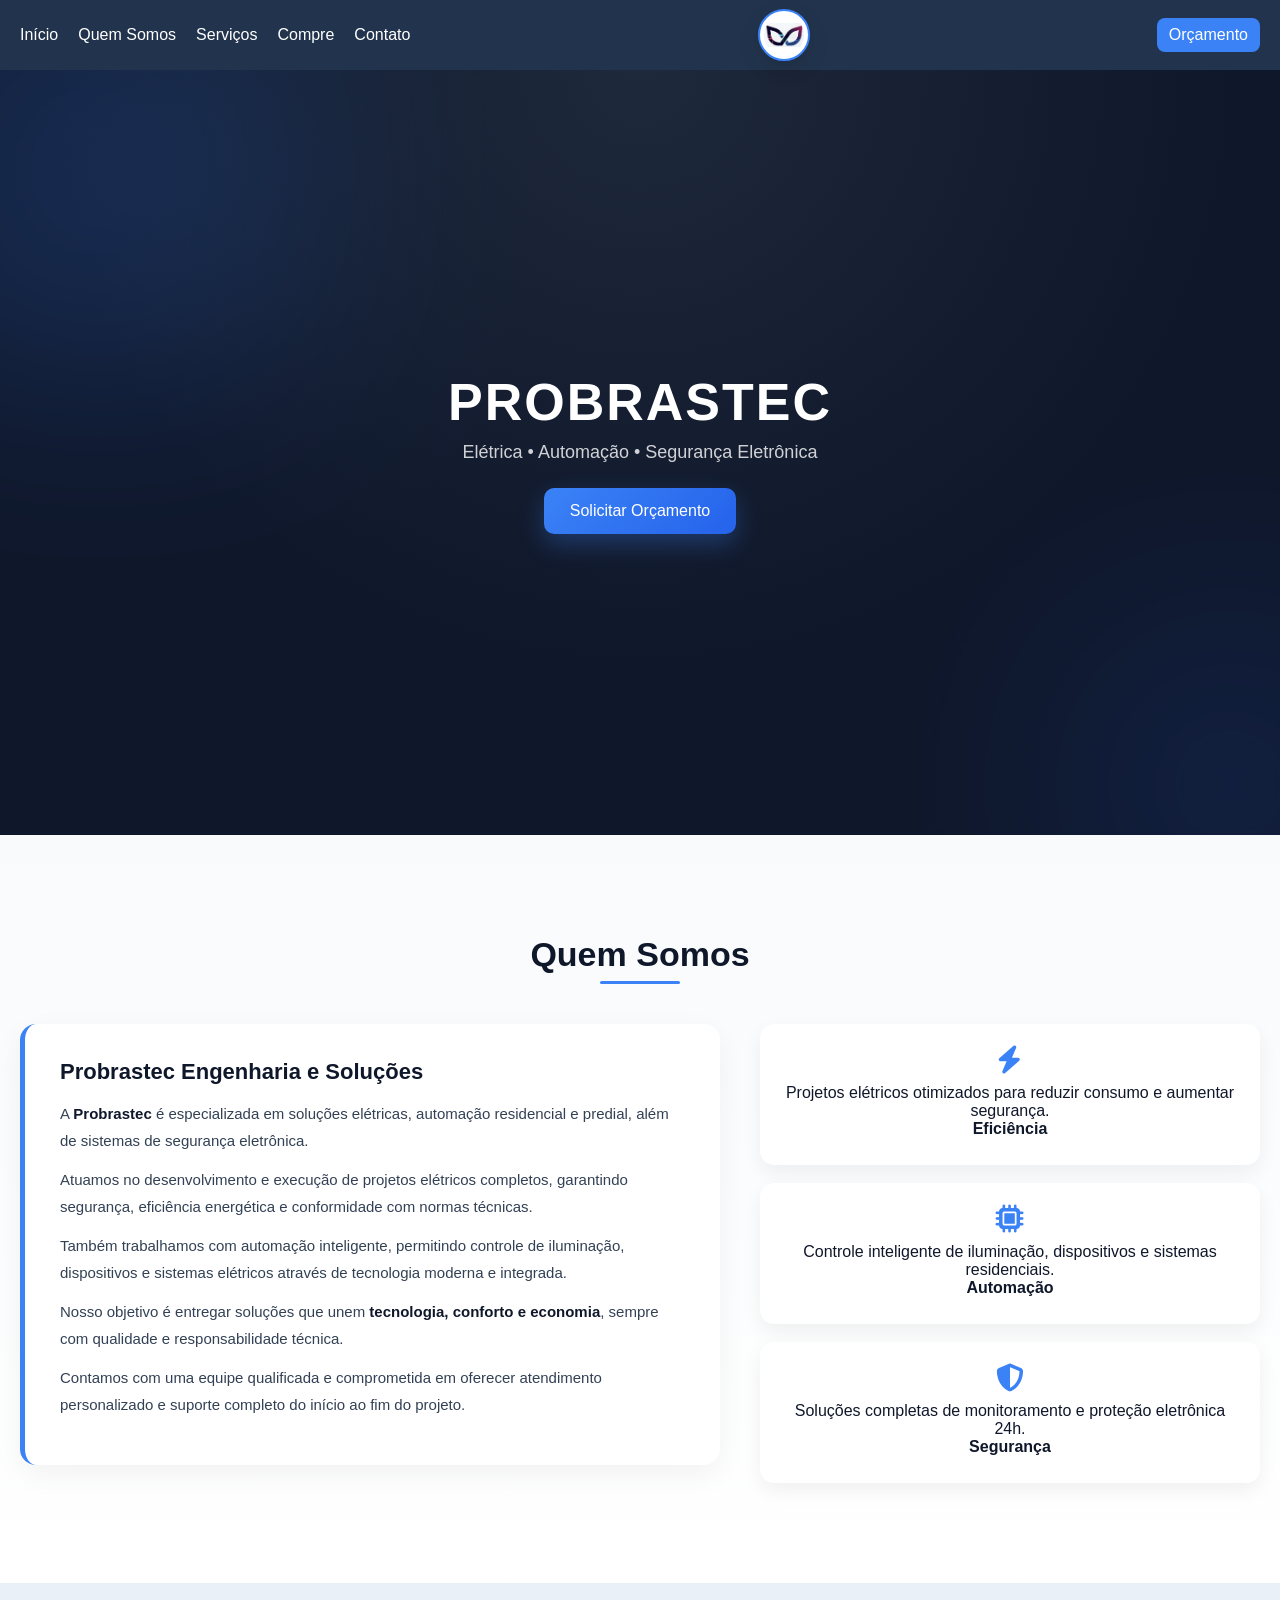
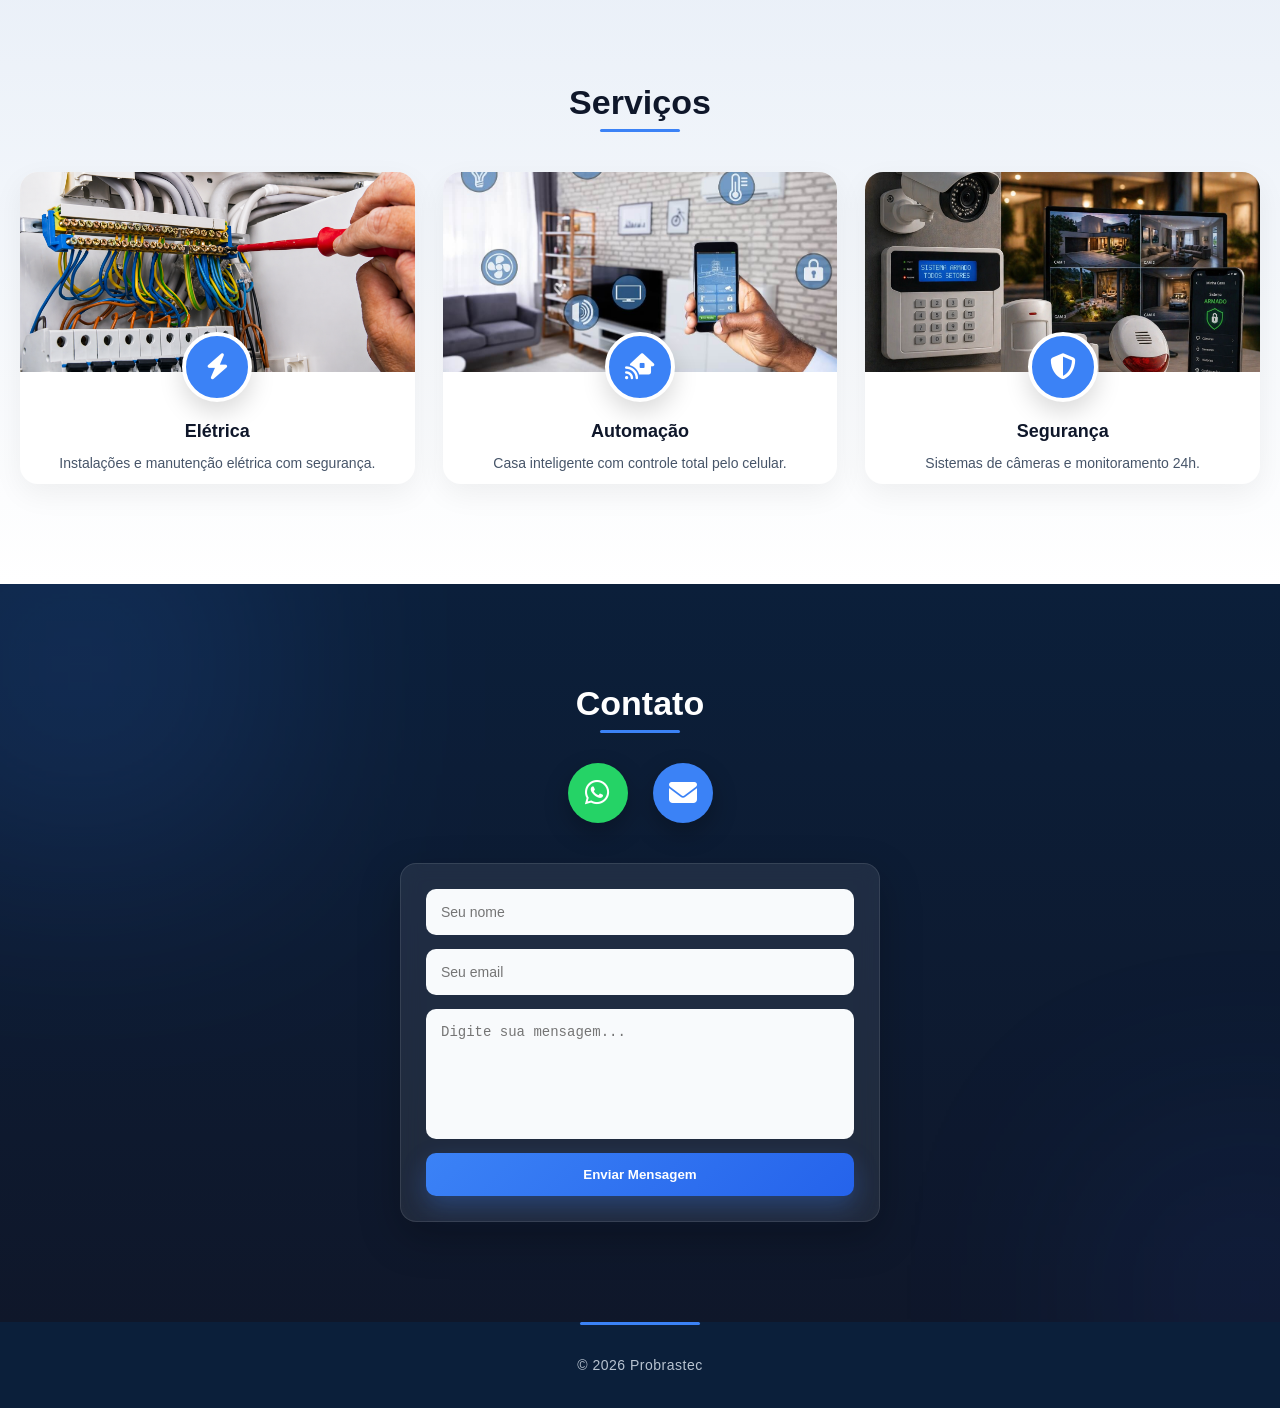
<file: index.html>
<!DOCTYPE html>
<html lang="pt-BR">
<head>
  <meta charset="UTF-8">
  <meta name="viewport" content="width=device-width, initial-scale=1.0">
  <title>Probrastec</title>

  <link rel="stylesheet" href="https://cdnjs.cloudflare.com/ajax/libs/font-awesome/6.5.0/css/all.min.css">
  <link rel="stylesheet" href="style.css">
</head>

<body>

<!-- NAV -->
<nav class="nav">

  <!-- MENU MOBILE (3 BARRAS) -->
  <div class="menu-toggle" onclick="toggleMenu()">
    <span></span>
    <span></span>
    <span></span>
  </div>

  <!-- MENU -->
  <ul class="menu">
    <li><a href="#home">Início</a></li>
    <li><a href="#sobre">Quem Somos</a></li>
    <li><a href="#servicos">Serviços</a></li>
    <li><a href="compre.html">Compre</a></li>
    <li><a href="#contato">Contato</a></li>
  </ul>

  <!-- LOGO -->
  <div class="logo">
    <img src="logo.jpg" alt="Logo">
  </div>

  <!-- BOTÃO -->
  <a class="btn-nav" href="https://wa.me/5521996361723">
    Orçamento
  </a>

</nav>

<!-- HERO -->
<header id="home">
  <h1>PROBRASTEC</h1>
  <p>Elétrica • Automação • Segurança Eletrônica</p>
  <a class="btn" href="https://wa.me/5521996361723">Solicitar Orçamento</a>
</header>

<!-- QUEM SOMOS -->
<section id="sobre">
  <div class="container">

    <h2>Quem Somos</h2>

    <div class="about-wrapper">

      <div class="about-main">
      <h3>Probrastec Engenharia e Soluções</h3>

  <p>
    A <strong>Probrastec</strong> é especializada em soluções elétricas, automação residencial e predial,
    além de sistemas de segurança eletrônica.
  </p>

  <p>
    Atuamos no desenvolvimento e execução de projetos elétricos completos, garantindo segurança,
    eficiência energética e conformidade com normas técnicas.
  </p>

  <p>
    Também trabalhamos com automação inteligente, permitindo controle de iluminação, dispositivos e
    sistemas elétricos através de tecnologia moderna e integrada.
  </p>

  <p>
    Nosso objetivo é entregar soluções que unem <strong>tecnologia, conforto e economia</strong>,
    sempre com qualidade e responsabilidade técnica.
  </p>

  <p>
    Contamos com uma equipe qualificada e comprometida em oferecer atendimento personalizado
    e suporte completo do início ao fim do projeto.
  </p>
      </div>

      <div class="about-cards">
        <div class="about-card">
          <i class="fa-solid fa-bolt"></i>
          <p>Projetos elétricos otimizados para reduzir consumo e aumentar segurança.</p>
          <h4>Eficiência</h4>
        </div>

        <div class="about-card">
          <i class="fa-solid fa-microchip"></i>
          <p>Controle inteligente de iluminação, dispositivos e sistemas residenciais.</p>
          <h4>Automação</h4>
        </div>

        <div class="about-card">
          <i class="fa-solid fa-shield-halved"></i>
          <p>Soluções completas de monitoramento e proteção eletrônica 24h.</p>
          <h4>Segurança</h4>
        </div>
      </div>

    </div>

  </div>
</section>

<!-- SERVIÇOS -->
<section id="servicos">
  <div class="container">

    <h2>Serviços</h2>

    <div class="services-grid">

      <div class="service-card">
        <img src="img3.png" class="service-img">
        <div class="service-icon"><i class="fa-solid fa-bolt"></i></div>
        <h3>Elétrica</h3>
        <p>Instalações e manutenção elétrica com segurança.</p>
      </div>

      <div class="service-card">
        <img src="img2.jpg" class="service-img">
        <div class="service-icon"><i class="fa-solid fa-house-signal"></i></div>
        <h3>Automação</h3>
        <p>Casa inteligente com controle total pelo celular.</p>
      </div>

      <div class="service-card">
        <img src="img.png" class="service-img">
        <div class="service-icon"><i class="fa-solid fa-shield-halved"></i></div>
        <h3>Segurança</h3>
        <p>Sistemas de câmeras e monitoramento 24h.</p>
      </div>

    </div>

  </div>
</section>

<!-- CONTATO -->

<section id="contato">

  <div class="container">

    <h2>Contato</h2>

    <!-- ÍCONES -->
    <div class="contact">

      <a href="https://wa.me/5521996361723" class="icon whatsapp">
        <i class="fa-brands fa-whatsapp"></i>
      </a>

      <a href="mailto:probrastec@gmail.com" class="icon email">
        <i class="fa-solid fa-envelope"></i>
      </a>

    </div>

    <!-- FORMULÁRIO -->
    <form class="contact-form"
          action="https://formsubmit.co/probrastec@gmail.com"
          method="POST">

      <!-- desativa captcha -->
      <input type="hidden" name="_captcha" value="false">

      <!-- redirecionamento opcional -->
      <input type="hidden" name="_next" value="https://seusite.com/obrigado.html">

      <input type="text" name="nome" placeholder="Seu nome" required>

      <input type="email" name="email" placeholder="Seu email" required>

      <textarea name="mensagem" placeholder="Digite sua mensagem..." required></textarea>

      <button type="submit">Enviar Mensagem</button>

    </form>

  </div>

</section>

<footer>
  <p>© 2026 Probrastec</p>
</footer>

<!-- JS MENU -->
<script>
function toggleMenu() {
  document.querySelector('.menu').classList.toggle('active');
  document.querySelector('.menu-toggle').classList.toggle('active');
}
</script>

</body>
</html>
</file>
<file: style.css>
/* RESET */
* {
  margin: 0;
  padding: 0;
  box-sizing: border-box;
}

body {
  font-family: Arial;
  background: #fff;
  color: #0f172a;
}

html {
  scroll-behavior: smooth;
}

/* NAV */
.nav {
  position: fixed;
  top: 0;
  width: 100%;
  height: 70px;
  background: rgba(11,31,58,0.9);
  display: flex;
  align-items: center;
  justify-content: space-between;
  padding: 0 20px;
  z-index: 9999;
}

/* MENU */
.menu {
  display: flex;
  gap: 20px;
  list-style: none;
}

.menu a {
  color: white;
  text-decoration: none;
}

/* LOGO */
.logo img {
  width: 46px;
  height: 46px;
  border-radius: 50%;
  object-fit: cover;
  background: white;
  border: 2px solid #3b82f6;
}

/* BOTÃO */
.btn-nav {
  background: #3b82f6;
  color: white;
  padding: 8px 12px;
  border-radius: 8px;
  text-decoration: none;
}

/* HAMBURGUER */
.menu-toggle {
  display: none;
  flex-direction: column;
  gap: 5px;
  cursor: pointer;
}

.menu-toggle span {
  width: 26px;
  height: 3px;
  background: white;
  border-radius: 5px;
  transition: 0.3s;
}

/* ANIMAÇÃO X */
.menu-toggle.active span:nth-child(1) {
  transform: rotate(45deg) translate(5px,5px);
}

.menu-toggle.active span:nth-child(2) {
  opacity: 0;
}

.menu-toggle.active span:nth-child(3) {
  transform: rotate(-45deg) translate(5px,-5px);
}


/* ========================= */
/* HERO HEADER PREMIUM */
/* ========================= */
header {
  margin-top: 70px;
  min-height: 85vh;
  background: radial-gradient(circle at top, #1e293b 0%, #0f172a 60%);
  color: white;
  display: flex;
  flex-direction: column;
  justify-content: center;
  align-items: center;
  text-align: center;
  padding: 60px 20px;
  position: relative;
  overflow: hidden;
}

/* efeito decorativo suave */
header::before {
  content: "";
  position: absolute;
  width: 400px;
  height: 400px;
  background: #3b82f6;
  filter: blur(120px);
  opacity: 0.2;
  top: -100px;
  left: -100px;
}

header::after {
  content: "";
  position: absolute;
  width: 300px;
  height: 300px;
  background: #2563eb;
  filter: blur(120px);
  opacity: 0.15;
  bottom: -100px;
  right: -100px;
}

/* título */
header h1 {
  font-size: 52px;
  font-weight: bold;
  letter-spacing: 2px;
  margin-bottom: 10px;
  animation: fadeUp 0.8s ease;
}

/* subtítulo */
header p {
  font-size: 18px;
  opacity: 0.8;
  max-width: 600px;
  margin-bottom: 25px;
  animation: fadeUp 1s ease;
}

/* botão */
.btn {
  display: inline-block;
  background: linear-gradient(135deg, #3b82f6, #2563eb);
  color: white;
  padding: 14px 26px;
  border-radius: 10px;
  text-decoration: none;
  font-weight: 500;
  transition: 0.3s ease;
  box-shadow: 0 10px 25px rgba(59,130,246,0.3);
  animation: fadeUp 1.2s ease;
}

.btn:hover {
  transform: translateY(-3px);
  box-shadow: 0 15px 35px rgba(59,130,246,0.5);
}

/* animação */
@keyframes fadeUp {
  from {
    opacity: 0;
    transform: translateY(20px);
  }
  to {
    opacity: 1;
    transform: translateY(0);
  }
}


/* ========================= */
/* QUEM SOMOS (PREMIUM) */
/* ========================= */
#sobre {
  padding: 100px 20px;
  background: linear-gradient(180deg, #f8fafc, #ffffff);
}

/* título da seção */
#sobre h2 {
  text-align: center;
  font-size: 34px;
  margin-bottom: 50px;
  position: relative;
}

#sobre h2::after {
  content: "";
  width: 80px;
  height: 3px;
  background: #3b82f6;
  position: absolute;
  left: 50%;
  transform: translateX(-50%);
  bottom: -10px;
  border-radius: 10px;
}

/* layout principal */
.about-wrapper {
  display: grid;
  grid-template-columns: 1.4fr 1fr;
  gap: 40px;
  align-items: start;
}

/* texto principal */
.about-main {
  background: white;
  padding: 35px;
  border-radius: 16px;
  border-left: 5px solid #3b82f6;
  box-shadow: 0 10px 30px rgba(0,0,0,0.05);
  transition: 0.3s ease;
}

.about-main:hover {
  transform: translateY(-5px);
}

.about-main h3 {
  font-size: 24px;
  margin-bottom: 15px;
  color: #0f172a;
}

.about-main p {
  font-size: 15.5px;
  line-height: 1.8;
  color: #334155;
  margin-bottom: 12px;
}

/* cards laterais */
.about-cards {
  display: flex;
  flex-direction: column;
  gap: 18px;
}

/* card individual */
.about-card {
  background: white;
  padding: 22px;
  border-radius: 14px;
  text-align: center;
  box-shadow: 0 8px 20px rgba(0,0,0,0.06);
  transition: 0.3s ease;
  cursor: pointer;
}

.about-card:hover {
  transform: translateY(-6px);
  box-shadow: 0 15px 35px rgba(0,0,0,0.12);
}

/* ícone */
.about-card i {
  font-size: 28px;
  color: #3b82f6;
  margin-bottom: 10px;
}

/* título do card */
.about-card h4 {
  font-size: 16px;
  margin-bottom: 5px;
}

/* responsivo */
@media (max-width: 900px) {
  .about-wrapper {
    grid-template-columns: 1fr;
  }

  .about-cards {
    flex-direction: row;
    flex-wrap: wrap;
  }

  .about-card {
    flex: 1 1 45%;
  }
}


/* ========================= */
/* DETALHES QUEM SOMOS */
/* ========================= */
.about-details {
  margin-top: 20px;
  padding-top: 15px;
  border-top: 1px solid #e2e8f0;
}

.about-details h4 {
  font-size: 16px;
  color: #0f172a;
  margin: 15px 0 8px;
  position: relative;
}

.about-details h4::before {
  content: "";
  width: 40px;
  height: 2px;
  background: #3b82f6;
  position: absolute;
  left: 0;
  bottom: -4px;
  border-radius: 5px;
}

.about-details p {
  font-size: 14px;
  line-height: 1.7;
  color: #475569;
  margin-bottom: 10px;
}


/* ========================= */
/* TEXTO QUEM SOMOS MELHORADO */
/* ========================= */
.about-main p {
  font-size: 15px;
  line-height: 1.8;
  color: #334155;
  margin-bottom: 12px;
}

.about-main strong {
  color: #0f172a;
}

.about-main h3 {
  margin-bottom: 15px;
  font-size: 22px;
  color: #0f172a;
}


/* ========================= */
/* ÍCONES QUEM SOMOS */
/* ========================= */
.about-icons {
  display: flex;
  gap: 15px;
  margin-top: 20px;
  flex-wrap: wrap;
}

.icon-box {
  flex: 1;
  min-width: 120px;
  background: #f1f5f9;
  padding: 15px;
  border-radius: 12px;
  text-align: center;
  transition: 0.3s ease;
}

.icon-box:hover {
  transform: translateY(-5px);
  background: #eaf0ff;
}

.icon-box i {
  font-size: 24px;
  color: #3b82f6;
  margin-bottom: 8px;
  display: block;
}

.icon-box span {
  font-size: 13px;
  color: #0f172a;
  font-weight: 500;
}


/* ========================= */
/* SERVIÇOS (PREMIUM) */
/* ========================= */
#servicos {
  padding: 100px 20px;
  background: linear-gradient(180deg, #eaf0f8, #ffffff);
  text-align: center;
}

#servicos h2 {
  font-size: 34px;
  margin-bottom: 15px;
  position: relative;
}

#servicos h2::after {
  content: "";
  width: 80px;
  height: 3px;
  background: #3b82f6;
  position: absolute;
  left: 50%;
  transform: translateX(-50%);
  bottom: -10px;
  border-radius: 10px;
}

/* GRID */
.services-grid {
  display: grid;
  grid-template-columns: repeat(3, 1fr);
  gap: 28px;
  margin-top: 50px;
}

/* CARD */
.service-card {
  background: white;
  border-radius: 18px;
  overflow: hidden;
  box-shadow: 0 10px 30px rgba(0,0,0,0.06);
  transition: all 0.35s ease;
  position: relative;
  cursor: pointer;
}

/* hover moderno */
.service-card:hover {
  transform: translateY(-10px);
  box-shadow: 0 20px 45px rgba(0,0,0,0.15);
}

/* imagem */
.service-img {
  width: 100%;
  height: 200px;
  object-fit: cover;
  transition: 0.4s ease;
}

/* zoom na imagem no hover */
.service-card:hover .service-img {
  transform: scale(1.05);
}

/* ícone flutuante */
.service-icon {
  width: 70px;
  height: 70px;
  background: #3b82f6;
  border-radius: 50%;
  display: flex;
  align-items: center;
  justify-content: center;
  color: white;
  font-size: 26px;
  position: absolute;
  top: 160px;
  left: 50%;
  transform: translateX(-50%);
  border: 4px solid white;
  box-shadow: 0 10px 25px rgba(0,0,0,0.15);
}

/* conteúdo */
.service-card h3 {
  margin-top: 45px;
  font-size: 18px;
  color: #0f172a;
}

.service-card p {
  font-size: 14px;
  color: #475569;
  padding: 10px 20px;
  line-height: 1.6;
}

/* tag inferior */
.service-card span {
  display: inline-block;
  margin-bottom: 20px;
  font-size: 12px;
  padding: 5px 10px;
  background: #e0ecff;
  color: #2563eb;
  border-radius: 20px;
  font-weight: 500;
}

/* ========================= */
/* RESPONSIVO */
/* ========================= */
@media (max-width: 900px) {
  .services-grid {
    grid-template-columns: 1fr;
  }
}

/* CONTATO */

/* ========================= */
/* CONTATO (PREMIUM) */
/* ========================= */
#contato {
  padding: 100px 20px;
  background: linear-gradient(180deg, #0b1f3a, #0f172a);
  color: white;
  text-align: center;
  position: relative;
  overflow: hidden;
}

/* efeito decorativo suave */
#contato::before {
  content: "";
  position: absolute;
  width: 400px;
  height: 400px;
  background: #3b82f6;
  opacity: 0.15;
  filter: blur(120px);
  top: -120px;
  left: -120px;
}

#contato::after {
  content: "";
  position: absolute;
  width: 300px;
  height: 300px;
  background: #2563eb;
  opacity: 0.1;
  filter: blur(120px);
  bottom: -120px;
  right: -120px;
}

/* título */
#contato h2 {
  font-size: 34px;
  margin-bottom: 40px;
  position: relative;
  z-index: 1;
}

#contato h2::after {
  content: "";
  width: 80px;
  height: 3px;
  background: #3b82f6;
  position: absolute;
  left: 50%;
  transform: translateX(-50%);
  bottom: -10px;
  border-radius: 10px;
}

/* container dos contatos */
.contact {
  display: flex;
  justify-content: center;
  gap: 25px;
  position: relative;
  z-index: 1;
  margin-bottom: 30px;
}

/* ícones */
.icon {
  width: 75px;
  height: 75px;
  border-radius: 50%;
  display: flex;
  justify-content: center;
  align-items: center;
  font-size: 28px;
  color: white;
  text-decoration: none;
  transition: all 0.3s ease;
  box-shadow: 0 10px 25px rgba(0,0,0,0.25);
}

/* whatsapp destaque */
.whatsapp {
  background: #25D366;
}

/* email */
.email {
  background: #3b82f6;
}

/* hover animado */
.icon:hover {
  transform: translateY(-6px) scale(1.08);
  box-shadow: 0 15px 35px rgba(0,0,0,0.35);
}

/* efeito pulsar leve no whatsapp */
.whatsapp:hover {
  animation: pulse 1s infinite;
}

@keyframes pulse {
  0% { box-shadow: 0 0 0 0 rgba(37, 211, 102, 0.6); }
  70% { box-shadow: 0 0 0 15px rgba(37, 211, 102, 0); }
  100% { box-shadow: 0 0 0 0 rgba(37, 211, 102, 0); }
}

/* responsivo */
@media (max-width: 600px) {
  .contact {
    flex-direction: column;
    align-items: center;
  }
}

.icon {
  width: 60px;
  height: 60px;
  border-radius: 50%;
  display: flex;
  justify-content: center;
  align-items: center;
  color: white;
}

.whatsapp { background: #25D366; }
.email { background: #3b82f6; }


/* ========================= */
/* FOOTER PREMIUM */
/* ========================= */
footer {
  background: #0b1f3a;
  color: #cbd5e1;
  text-align: center;
  padding: 35px 20px;
  position: relative;
}

/* linha superior decorativa */
footer::before {
  content: "";
  position: absolute;
  top: 0;
  left: 50%;
  transform: translateX(-50%);
  width: 120px;
  height: 3px;
  background: #3b82f6;
  border-radius: 10px;
}

/* texto */
footer p {
  font-size: 14px;
  opacity: 0.9;
  margin: 0;
  letter-spacing: 0.5px;
}

/* efeito hover leve no footer */
footer:hover {
  background: #0a1a30;
  transition: 0.3s ease;
}

/* responsivo */
@media (max-width: 600px) {
  footer {
    padding: 25px 15px;
  }

  footer p {
    font-size: 13px;
  }
}


/* ========================= */
/* LOGO PREMIUM */
/* ========================= */
.logo {
  display: flex;
  align-items: center;
  justify-content: center;
}

/* imagem da logo */
.logo img {
  width: 52px;
  height: 52px;
  border-radius: 50%;
  object-fit: cover;

  /* acabamento premium */
  background: #ffffff;
  padding: 4px;
  border: 2px solid rgba(59, 130, 246, 0.6);

  /* sombra leve */
  box-shadow: 0 8px 20px rgba(0, 0, 0, 0.15);

  /* animação suave */
  transition: all 0.3s ease;
}

/* hover moderno */
.logo img:hover {
  transform: scale(1.08) rotate(-2deg);
  box-shadow: 0 12px 30px rgba(59, 130, 246, 0.35);
}


/* ========================= */
/* LOGO CORRIGIDA (SEM CORTAR) */
/* ========================= */
.logo {
  display: flex;
  align-items: center;
  justify-content: center;
  flex-shrink: 0; /* impede compressão */
}

.logo img {
  width: 52px;
  height: 52px;

  /* evita corte */
  object-fit: contain; /* MUITO IMPORTANTE */
  
  border-radius: 50%;
  background: #ffffff;
  padding: 4px;
  border: 2px solid #3b82f6;

  box-shadow: 0 8px 20px rgba(0,0,0,0.15);
  transition: 0.3s ease;
}

/* hover */
.logo img:hover {
  transform: scale(1.08);
}


/* ========================= */
/* FORMULÁRIO CONTATO */
/* ========================= */
.contact-form {
  margin-top: 35px;
  display: flex;
  flex-direction: column;
  gap: 12px;
  max-width: 450px;
  margin-left: auto;
  margin-right: auto;
}

.contact-form input,
.contact-form textarea {
  padding: 12px;
  border-radius: 10px;
  border: none;
  outline: none;
  font-size: 14px;
}

.contact-form textarea {
  min-height: 120px;
  resize: none;
}

/* botão */
.contact-form button {
  padding: 12px;
  border: none;
  border-radius: 10px;
  background: #3b82f6;
  color: white;
  font-weight: bold;
  cursor: pointer;
  transition: 0.3s;
}

.contact-form button:hover {
  background: #2563eb;
  transform: translateY(-2px);
}


/* ========================= */
/* FORMULÁRIO PREMIUM */
/* ========================= */
.contact-form {
  margin-top: 40px;
  display: flex;
  flex-direction: column;
  gap: 14px;
  max-width: 480px;
  margin-left: auto;
  margin-right: auto;

  /* card estilo moderno */
  background: rgba(255, 255, 255, 0.08);
  padding: 25px;
  border-radius: 16px;
  backdrop-filter: blur(10px);
  -webkit-backdrop-filter: blur(10px);
  border: 1px solid rgba(255, 255, 255, 0.1);

  box-shadow: 0 15px 40px rgba(0,0,0,0.25);
}

/* inputs */
.contact-form input,
.contact-form textarea {
  padding: 14px 14px;
  border-radius: 10px;
  border: 1px solid transparent;
  outline: none;
  font-size: 14px;
  transition: 0.3s ease;

  background: #f8fafc;
  color: #0f172a;
}

/* foco moderno */
.contact-form input:focus,
.contact-form textarea:focus {
  border: 1px solid #3b82f6;
  box-shadow: 0 0 0 3px rgba(59,130,246,0.2);
}

/* textarea */
.contact-form textarea {
  min-height: 130px;
  resize: none;
}

/* botão */
.contact-form button {
  padding: 14px;
  border: none;
  border-radius: 10px;
  background: linear-gradient(135deg, #3b82f6, #2563eb);
  color: white;
  font-weight: 600;
  cursor: pointer;
  transition: 0.3s ease;
  box-shadow: 0 10px 25px rgba(59,130,246,0.3);
}

/* hover botão */
.contact-form button:hover {
  transform: translateY(-3px);
  box-shadow: 0 15px 35px rgba(59,130,246,0.5);
}

/* efeito de clique */
.contact-form button:active {
  transform: scale(0.98);
}

/* responsivo */
@media (max-width: 600px) {
  .contact-form {
    padding: 18px;
  }
}


/* ========================= */
/* PÁGINA COMPRE */
/* ========================= */
.buy-section {
  height: 100vh;
  background: linear-gradient(135deg, #0f172a, #1e293b);
  color: white;
  display: flex;
  flex-direction: column;
  justify-content: center;
  align-items: center;
  text-align: center;
  padding: 20px;
}

.buy-section h1 {
  font-size: 42px;
  margin-bottom: 15px;
}

.buy-section p {
  font-size: 16px;
  opacity: 0.8;
  max-width: 500px;
  margin-bottom: 25px;
}

/* botão */
.buy-btn {
  background: linear-gradient(135deg, #3b82f6, #2563eb);
  color: white;
  padding: 14px 24px;
  border-radius: 10px;
  text-decoration: none;
  font-weight: 600;
  transition: 0.3s ease;
  box-shadow: 0 10px 25px rgba(59,130,246,0.3);
}

.buy-btn:hover {
  transform: translateY(-4px);
  box-shadow: 0 15px 35px rgba(59,130,246,0.5);
}


/* ========================= */
/* LOJA - PRODUTOS */
/* ========================= */
.products {
  padding: 80px 20px;
  background: #f1f5f9;
  display: flex;
  justify-content: center;
}

/* CARD */
.product-card {
  background: white;
  width: 320px;
  border-radius: 16px;
  overflow: hidden;
  text-align: center;
  box-shadow: 0 15px 35px rgba(0,0,0,0.1);
  transition: 0.3s ease;
}

.product-card:hover {
  transform: translateY(-8px);
}

/* IMAGEM */
.product-img {
  width: 100%;
  height: 220px;
  object-fit: cover;
}

/* TÍTULO */
.product-card h2 {
  font-size: 18px;
  margin: 15px 10px 5px;
  color: #0f172a;
}

/* DESCRIÇÃO */
.product-card p {
  font-size: 13.5px;
  color: #475569;
  padding: 0 15px;
  line-height: 1.6;
}

/* PREÇO */
.price {
  font-size: 20px;
  font-weight: bold;
  color: #3b82f6;
  margin: 10px 0;
}

/* BOTÃO */
.buy-product-btn {
  display: inline-block;
  margin: 15px;
  padding: 12px 18px;
  background: linear-gradient(135deg, #3b82f6, #2563eb);
  color: white;
  text-decoration: none;
  border-radius: 10px;
  transition: 0.3s;
}

.buy-product-btn:hover {
  transform: translateY(-3px);
  box-shadow: 0 10px 25px rgba(59,130,246,0.4);
}


/* ========================= */
/* PRODUTOS - LOJA PREMIUM */
/* ========================= */
.products {
  padding: 90px 20px;
  background: linear-gradient(180deg, #f1f5f9, #ffffff);
  display: grid;
  grid-template-columns: repeat(3, 1fr);
  gap: 28px;
  justify-items: center;
}

/* CARD */
.product-card {
  background: #ffffff;
  width: 100%;
  max-width: 340px;
  border-radius: 18px;
  overflow: hidden;
  text-align: center;
  box-shadow: 0 10px 30px rgba(0,0,0,0.08);
  transition: all 0.35s ease;
  position: relative;
}

/* hover premium */
.product-card:hover {
  transform: translateY(-10px);
  box-shadow: 0 20px 45px rgba(0,0,0,0.15);
}

/* IMAGEM */
.product-img {
  width: 100%;
  height: 220px;
  object-fit: cover;
  transition: 0.4s ease;
}

.product-card:hover .product-img {
  transform: scale(1.05);
}

/* TÍTULO */
.product-card h2 {
  font-size: 18px;
  margin: 15px 10px 5px;
  color: #0f172a;
}

/* DESCRIÇÃO */
.product-card p {
  font-size: 13.5px;
  color: #475569;
  padding: 0 15px;
  line-height: 1.6;
  min-height: 60px;
}

/* PREÇO */
.price {
  font-size: 22px;
  font-weight: bold;
  color: #3b82f6;
  margin: 10px 0;
}

/* BOTÃO */
.buy-product-btn {
  display: inline-block;
  margin: 15px 0 20px;
  padding: 12px 18px;
  background: linear-gradient(135deg, #3b82f6, #2563eb);
  color: white;
  text-decoration: none;
  border-radius: 10px;
  font-weight: 600;
  transition: 0.3s ease;
  box-shadow: 0 10px 25px rgba(59,130,246,0.3);
}

/* hover botão */
.buy-product-btn:hover {
  transform: translateY(-3px);
  box-shadow: 0 15px 35px rgba(59,130,246,0.5);
}

/* RESPONSIVO */
@media (max-width: 1000px) {
  .products {
    grid-template-columns: repeat(2, 1fr);
  }
}

@media (max-width: 650px) {
  .products {
    grid-template-columns: 1fr;
  }
}


/* ========================= */
/* FILTROS */
/* ========================= */
.filters {
  text-align: center;
  margin: 30px 0;
}

.filters button {
  background: #e2e8f0;
  border: none;
  padding: 10px 15px;
  margin: 5px;
  border-radius: 8px;
  cursor: pointer;
  transition: 0.3s;
  font-weight: 500;
}

.filters button:hover {
  background: #3b82f6;
  color: white;
}

/* ========================= */
/* BADGE */
/* ========================= */
.badge {
  position: absolute;
  top: 10px;
  left: 10px;
  background: #ef4444;
  color: white;
  padding: 5px 10px;
  font-size: 11px;
  border-radius: 20px;
  font-weight: bold;
}

/* ========================= */
/* ANIMAÇÃO AO APARECER */
/* ========================= */
.product-card {
  opacity: 0;
  transform: translateY(20px);
  animation: fadeInUp 0.6s forwards;
}

@keyframes fadeInUp {
  to {
    opacity: 1;
    transform: translateY(0);
  }
}


/* ========================= */
/* COMPARADOR DE PREÇOS */
/* ========================= */
.price-box {
  display: flex;
  flex-direction: column;
  gap: 10px;
  padding: 10px 15px 20px;
}

.price-item {
  display: flex;
  justify-content: space-between;
  align-items: center;
  background: #f8fafc;
  padding: 10px;
  border-radius: 10px;
  font-size: 13px;
}

.price-item span {
  color: #475569;
}

.price-item strong {
  color: #0f172a;
}

.price-item a {
  background: #3b82f6;
  color: white;
  padding: 6px 10px;
  border-radius: 6px;
  text-decoration: none;
  font-size: 12px;
  transition: 0.3s;
}

.price-item a:hover {
  background: #2563eb;
  transform: translateY(-2px);
}


/* ========================= */
/* BOTÕES PLATAFORMAS */
/* ========================= */
.price-item a {
  display: inline-flex;
  align-items: center;
  gap: 6px;
  padding: 6px 10px;
  border-radius: 6px;
  text-decoration: none;
  font-size: 12px;
  color: white;
  transition: 0.3s;
}

/* Mercado Livre */
.price-item a.ml {
  background: #ffe600;
  color: #111;
}

/* Shopee */
.price-item a.shopee {
  background: #ff5722;
}

/* Amazon */
.price-item a.amazon {
  background: #232f3e;
}

/* hover geral */
.price-item a:hover {
  transform: translateY(-2px);
  opacity: 0.9;
}


/* ========================= */
/* BOTÃO MERCADO LIVRE PADRÃO */
/* ========================= */
.price-item a.ml-btn {
  display: inline-flex;
  align-items: center;
  gap: 6px;
  padding: 6px 10px;
  border-radius: 6px;
  text-decoration: none;
  font-size: 12px;
  background: #ffe600;
  color: #111;
  font-weight: 600;
  transition: 0.3s;
}

/* LOGO */
.price-item a.ml-btn img {
  width: 16px;
  height: 16px;
}

/* hover */
.price-item a.ml-btn:hover {
  transform: translateY(-2px);
  opacity: 0.9;
}


.best-offer {
  border: 2px solid #22c55e;
  position: relative;
}

.best-offer::after {
  content: "🔥 Melhor oferta";
  position: absolute;
  top: -10px;
  right: 10px;
  background: #22c55e;
  color: white;
  font-size: 10px;
  padding: 4px 8px;
  border-radius: 20px;
}


/* ========================= */
/* ECONOMIA */
/* ========================= */
.economy-box {
  margin: 10px 0;
  font-size: 13px;
  font-weight: 600;
  color: #16a34a;
  background: #dcfce7;
  padding: 6px 10px;
  border-radius: 8px;
  display: inline-block;
}

.product-img {
  width: 100%;
  height: 200px;

  object-fit: contain;
  background: #f8fafc;

  padding: 15px;

  border-radius: 12px 12px 0 0;

  transition: 0.3s;
}

/* efeito hover */
.product-card:hover .product-img {
  transform: scale(1.05);
}

/* MOBILE */
@media (max-width: 900px) {

  .menu-toggle {
    display: flex;
  }

  .menu {
    display: none;
    position: absolute;
    top: 70px;
    left: 0;
    width: 100%;
    background: rgba(11,31,58,0.95);
    flex-direction: column;
    padding: 15px;
  }

  .menu.active {
    display: flex;
  }

  .btn-nav {
    display: none;
  }

  .services-grid {
    grid-template-columns: 1fr;
  }
}
</file>
